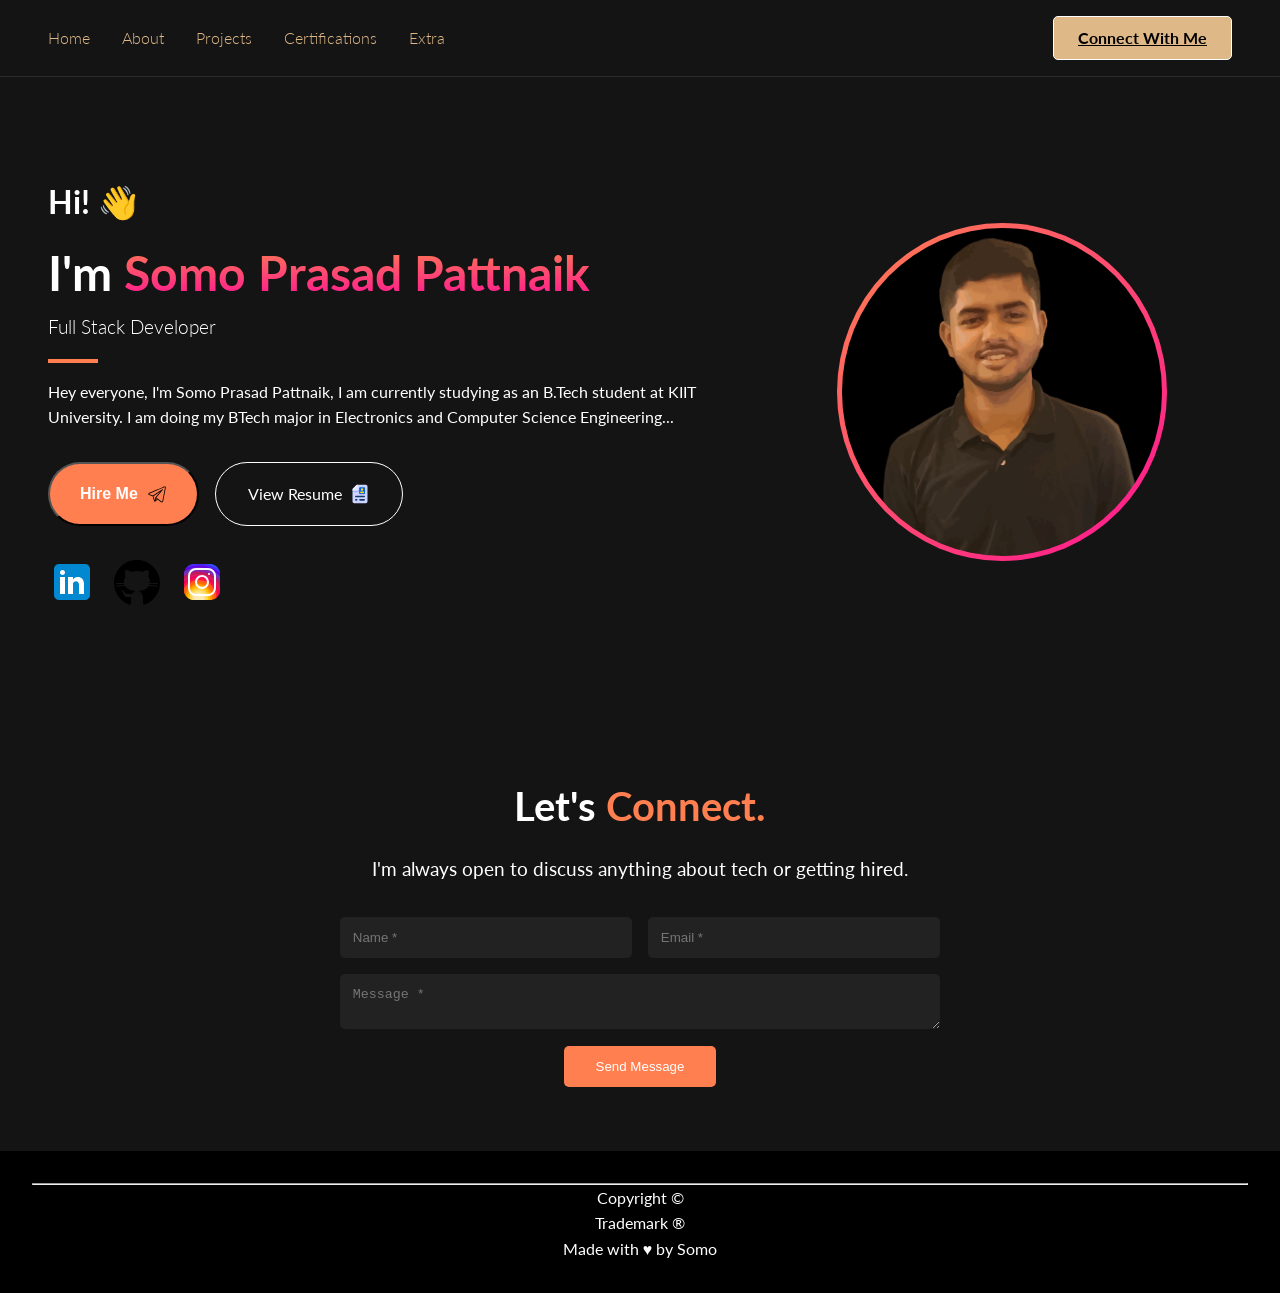
<file: index.html>
<!DOCTYPE html>
<html lang="en">
  <head>
    <meta charset="UTF-8" />
    <meta name="viewport" content="width=device-width, initial-scale=1.0" />
    <!-- Add Bootstrap CSS in both index.html and about.html -->
<!-- <link href="https://cdn.jsdelivr.net/npm/bootstrap@5.3.0-alpha1/dist/css/bootstrap.min.css" rel="stylesheet" integrity="sha384-KyZXEJxv3AO1Xj7dfGf67onT9e+n7gh5f0l12Y1R8LNEzxoJYxhOt9zNqKmrXo4F" crossorigin="anonymous"> -->

    <link rel="stylesheet" href="home.css" />
    <title>Portfolio</title>
  </head>
  <body>
    <!-- Navbar -->
    <header class="navbar">
      <nav class="menu">
        <ul>
          <li><a href="index.html">Home</a></li> 
          <li><a href="about.html">About</a></li> 
          <li><a href="project.html">Projects</a></li>
          <li><a href="certification.html">Certifications</a></li>
          <li><a href="#extra">Extra</a></li>
        </ul>
      </nav>
      <a href="#connect" class="btn"><b>Connect With Me</b></a>
    </header>

    <!-- Introduction Section -->
    <section class="my">
      <div class="my-content">
        <h1>Hi! 👋</h1>
        <h2>I'm <span class="highlight">Somo Prasad Pattnaik</span></h2>
        <p class="subtitle">Full Stack Developer</p>
        <hr />
        <p class="description">
          Hey everyone, I'm Somo Prasad Pattnaik, I am currently studying as an
          B.Tech student at KIIT University. I am doing my BTech major in
          Electronics and Computer Science Engineering...
        </p>
        <div class="cta-buttons">
          <button class="hire-btn">
            <a href="mailto:somopattnaik5@gmail.com" class="hire-btn">
              Hire Me &nbsp;
              <img src="icons8-telegram.svg" alt="Hire Icon" />
            </a>
            
          </button>

          <a href="https://drive.google.com/file/d/1BDBBj7K8xF-hPCFJUibpbBa2N_MTID7p/view?usp=sharing" class="resume-btn" style="text-decoration: none; display: inline-flex; align-items: center;">
            View Resume &nbsp;
            <img src="resume.svg" alt="Resume Icon" style="width: 20px; height: 20px; vertical-align: middle"/>
          </a>
          

        </div>
        <div class="social-links">
          <a href="https://www.linkedin.com/in/somo-pattnaik-9ba564247" target="_blank">
            <img src="icons10-linkedin.svg" alt="LinkedIn" />
          </a>

          <a href="https://github.com/Somo-5" target="_blank">
            <img src="icons8-github.svg" alt="GitHub" />
          </a>

          <a href="https://www.instagram.com/.somo.07">
            <img src="icons8-instagram.svg" alt="Instagram" />
          </a>
        </div>
      </div>
      <div class="my-image">
        <img src="Profile pic 2.jpeg" alt="Profile" />
      </div>
    </section>

    <!-- Contact Section -->
    <section id="connect" class="contact">
      <h2>Let's <span class="highlight">Connect.</span></h2>
      <p>I'm always open to discuss anything about tech or getting hired.</p>
      <form>
        <div class="form-group">
          <input type="text" placeholder="Name *" required />
          <input type="email" placeholder="Email *" required />
        </div>
        <textarea placeholder="Message *" required></textarea>
        <button type="submit">Send Message</button>
      </form>
    </section>

    <!-- Footer -->
    <footer>
      <hr />
      <p>Copyright &copy;</p>
      <p>Trademark &reg;</p>
      <p>Made with &hearts; by Somo</p>
    </footer>
    <!-- Add Bootstrap JS (for dropdowns, modals, etc.) -->
<!-- <script src="https://cdn.jsdelivr.net/npm/bootstrap@5.3.0-alpha1/dist/js/bootstrap.bundle.min.js" integrity="sha384-kuF/f1Zz7mVNeMeRI0j9TjFjwHqRrFh1lBla0l/qVb8zxKPwec3EdSntkcwZoApD" crossorigin="anonymous"></script> -->

  </body>
</html>
</file>
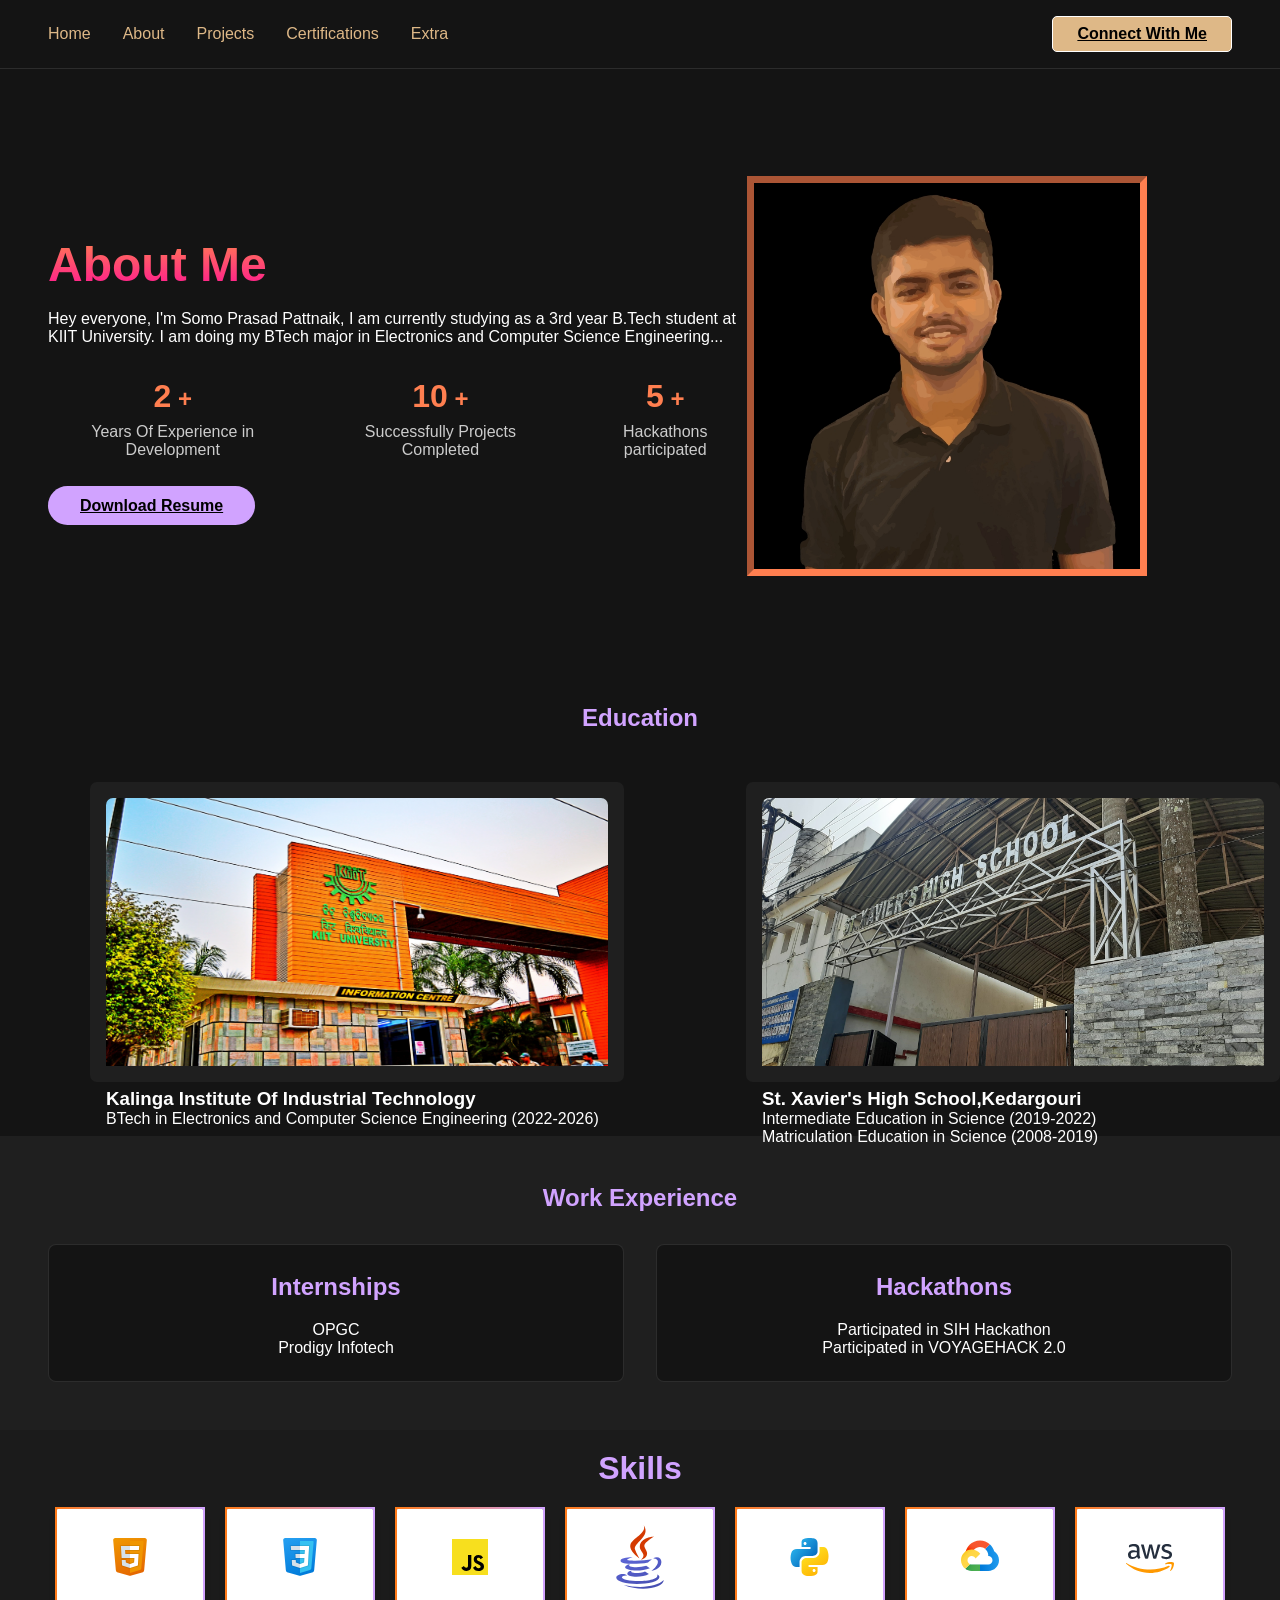
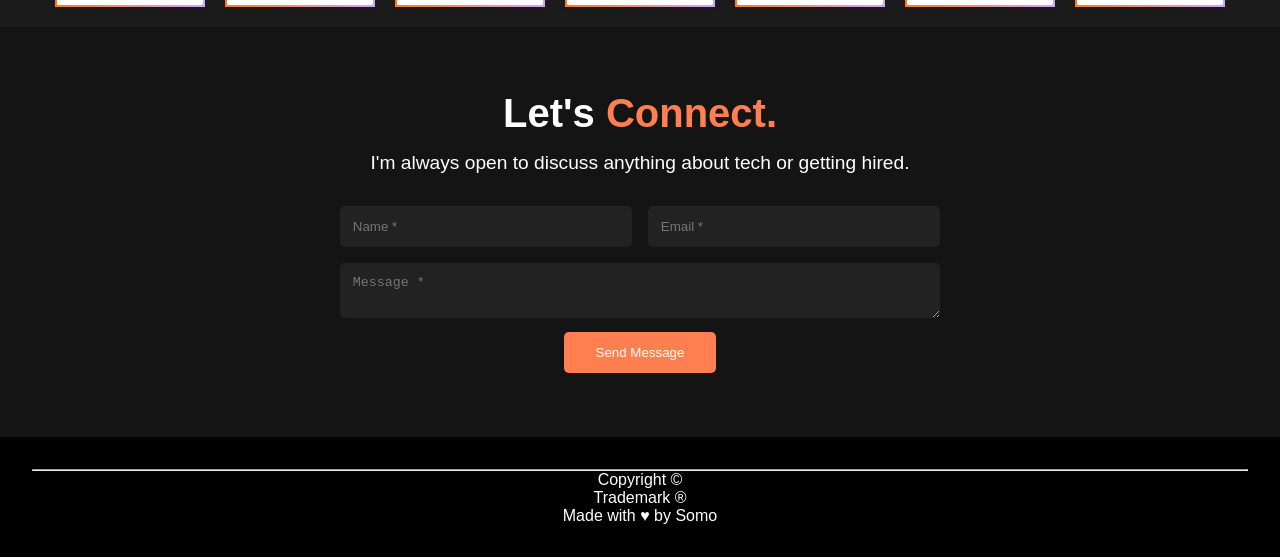
<file: about.html>
<!DOCTYPE html>
<html lang="en">
<head>
    <meta charset="UTF-8">
    <meta name="viewport" content="width=device-width, initial-scale=1.0">
    <!-- Add Bootstrap CSS in both index.html and about.html -->
<!-- <link href="https://cdn.jsdelivr.net/npm/bootstrap@5.3.0-alpha1/dist/css/bootstrap.min.css" rel="stylesheet" integrity="sha384-KyZXEJxv3AO1Xj7dfGf67onT9e+n7gh5f0l12Y1R8LNEzxoJYxhOt9zNqKmrXo4F" crossorigin="anonymous"> -->

    <link rel="stylesheet" href="about.css">
    <title>Portfolio</title>
</head>
<body>
    <!-- Navbar -->
    <header class="navbar">
        <nav class="menu">
            <ul>
                <li><a href="index.html">Home</a></li> 
                <li><a href="about.html">About</a></li>
                <li><a href="project.html">Projects</a></li>
                <li><a href="certification.html">Certifications</a></li>
                <li><a href="#extra">Extra</a></li>
            </ul>
        </nav>
        <a href="#connect" class="btn"><b>Connect With Me</b></a>

    </header>

    <!-- About Me Section -->
    <!-- <section id="about" class="about">
        <div class="about-content">
            <img src="Profile pic 2.jpeg" alt="Profile Image" class="profile-image">
            <div class="about-text">
                <h1>About Me</h1>
                <p>
                    Hey everyone, I'm Somo Prasad Pattnaik, I am currently studying as an
                    B.Tech student at KIIT University. I am doing my BTech major in
                    Electronics and Computer Science Engineering...
                </p> -->

                <section class="my">
                    <div class="my-content">
                        <h2><span class="highlight">About Me</span></h2>
<br>
                      <p class="description">
                        Hey everyone, I'm Somo Prasad Pattnaik, I am currently studying as a 3rd year
                        B.Tech student at KIIT University. I am doing my BTech major in
                        Electronics and Computer Science Engineering...
                      </p>
                    
                      
                      <div class="stats-container">
                        <div class="stat-item">
                          <h2>2<span> +</span></h2>
                          <p>Years Of Experience in Development</p>
                        </div>
                        <div class="stat-item">
                          <h2>10<span> +</span></h2>
                          <p>Successfully Projects Completed</p>
                        </div>
                        <div class="stat-item">
                          <h2>5<span> +</span></h2>
                          <p>Hackathons participated</p>
                        </div>
                      </div>
                      


<br>
<a href=""C:\Users\KIIT\OneDrive\Desktop\WEB DEV\COLLEGE WEB\Resume2.pdf"" download="Resume2.pdf" class="btn">
    <b>Download Resume</b>
  </a>
  
  
             </div>
             <div class="my-image">
                <img src="Profile pic 2.jpeg" alt="Profile" />
           </div>

           <!-- <div class="somo"><img src="Profile pic 2.jpeg" class="MuiAvatar-img css-1hy9t21"></div> -->

    </section>

    <!-- Education Section -->
    <section id="education" class="education">
        <h2><span class="highlight">Education</span></h2>

<br>

        <div class="education-cards">
            <div class="card">
                <img src="kiit image.jpg" alt="KIIT">
                <br>
                <br>
                <h3>Kalinga Institute Of Industrial Technology</h3>
                <p>BTech in Electronics and Computer Science Engineering (2022-2026)</p>
            </div>
            
            <div class="card">
                <img src="xavier image.jpg" alt="Xavier">
                <br>
                <br>
                <h3>St. Xavier's High School,Kedargouri</h3>
                <p>Intermediate Education in Science (2019-2022)</p>
                <p>Matriculation Education in Science (2008-2019)</p>
            </div>
        </div>
    </section>
<br>
<br>
<br>
   
    <!-- Work Experience Section -->
<section id="work-experience" class="work-experience">
    <h2><span class="highlight">Work Experience</span></h2>
    <div class="experience-content">
        <div class="experience-category">
            <h3><span class="highlight">Internships</span></h3>
            <ul>
                <li>OPGC</li>
                <li>Prodigy Infotech</li>
            </ul>
        </div>
        <div class="experience-category">
            <h3>Hackathons</h3>
            <ul>
                <li>Participated in SIH Hackathon</li>
                <li>Participated in VOYAGEHACK 2.0</li>
            </ul>
        </div>
    </div>
</section>




    <!-- Skills Section -->
    <!-- <section id="skills" class="skills">
        <h2>Skills</h2>
        <div class="skills-grid">
            <div class="skill">JavaScript</div>
            <div class="skill">React</div>
            <div class="skill">Next.js</div>
            <div class="skill">Node.js</div>
            <div class="skill">Docker</div>
            <div class="skill">AWS</div>
            <div class="skill">Google Cloud</div>
        </div>
    </section> -->


    <div class="skills-section">
        <h2 class="skills-title">Skills</h2>
        <div class="skills-container">
          <div class="skill-box">
            <img src="icons8-html-5.svg" alt="HTML">
          </div>
          <div class="skill-box">
            <img src="icons8-css.svg" alt="CSS">
          </div>
          <div class="skill-box">
            <img src="icons8-js.svg" alt="JavaScript">
          </div>
          <div class="skill-box">
            <img src="icons11-java.svg" alt="Java">
          </div>
          <div class="skill-box">
            <img src="icons8-python.svg" alt="Python">
          </div>
          <div class="skill-box">
            <img src="icons8-google-cloud.svg" alt="Google Cloud">
          </div>
          <div class="skill-box">
            <img src="icons8-amazon-web-services.svg " alt="AWS">
          </div>
        </div>
      </div>
      







  <!-- Contact Section -->
  <section id="connect" class="contact">
    <h2>Let's <span class="highlight">Connect.</span></h2>
    <p>I'm always open to discuss anything about tech or getting hired.</p>
    <form>
      <div class="form-group">
        <input type="text" placeholder="Name *" required />
        <input type="email" placeholder="Email *" required />
      </div>
      <textarea placeholder="Message *" required></textarea>
      <button type="submit">Send Message</button>
    </form>
  </section>

  <!-- Footer -->
  <footer>
    <hr />
    <p>Copyright &copy;</p>
    <p>Trademark &reg;</p>
    <p>Made with &hearts; by Somo</p>
  </footer>
    <!-- Add Bootstrap JS (for dropdowns, modals, etc.) -->
<!-- <script src="https://cdn.jsdelivr.net/npm/bootstrap@5.3.0-alpha1/dist/js/bootstrap.bundle.min.js" integrity="sha384-kuF/f1Zz7mVNeMeRI0j9TjFjwHqRrFh1lBla0l/qVb8zxKPwec3EdSntkcwZoApD" crossorigin="anonymous"></script> -->

</body>
</html>
</file>
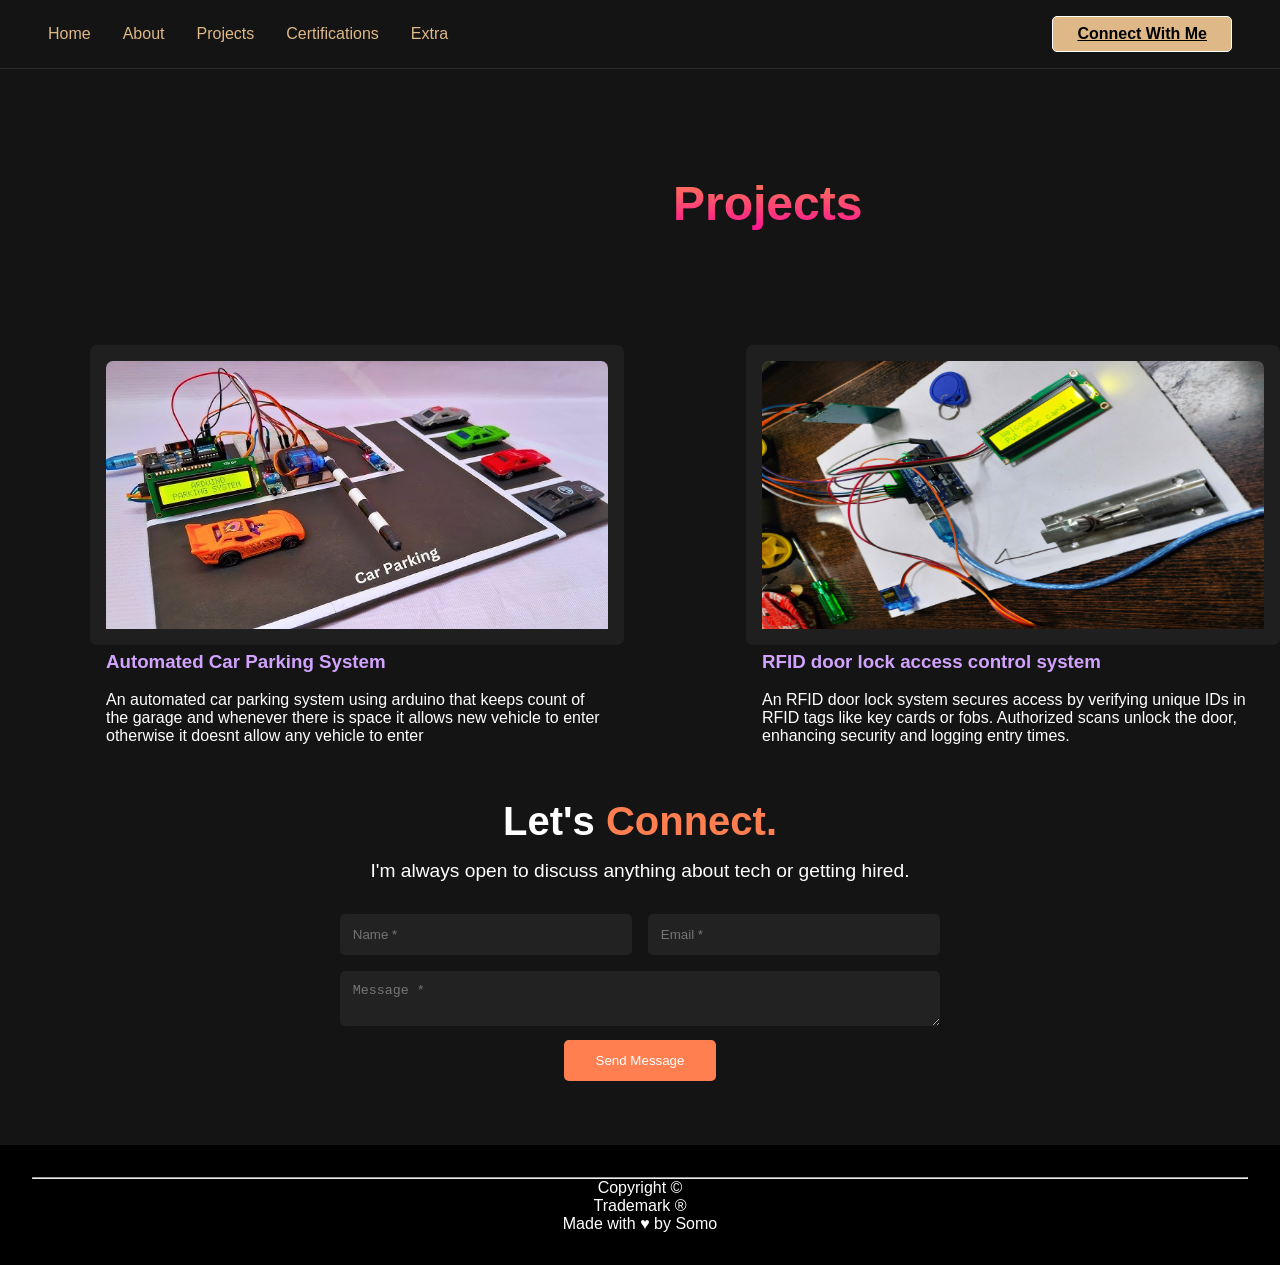
<file: project.html>
<!DOCTYPE html>
<html lang="en">
<head>
    <meta charset="UTF-8">
    <meta name="viewport" content="width=device-width, initial-scale=1.0">
    <!-- Add Bootstrap CSS in both index.html and about.html -->
<!-- <link href="https://cdn.jsdelivr.net/npm/bootstrap@5.3.0-alpha1/dist/css/bootstrap.min.css" rel="stylesheet" integrity="sha384-KyZXEJxv3AO1Xj7dfGf67onT9e+n7gh5f0l12Y1R8LNEzxoJYxhOt9zNqKmrXo4F" crossorigin="anonymous"> -->

    <link rel="stylesheet" href="project.css">
    <title>Portfolio</title>
</head>
<body>
    <!-- Navbar -->
    <header class="navbar">
        <nav class="menu">
            <ul>
                <li><a href="index.html">Home</a></li> 
                <li><a href="about.html">About</a></li>
                <li><a href="project.html">Projects</a></li>
                <li><a href="certification.html">Certifications</a></li>
                <li><a href="#extra">Extra</a></li>
            </ul>
        </nav>
        <a href="#connect" class="btn"><b>Connect With Me</b></a>

    </header>

    <section class="my">
        <div class="my-content">
            <h2><span class="highlight">Projects</span></h2>
</section>


<!-- Project Section -->
<section id="project" class="project">

<br>

<div class="project-cards">
<div class="card">
    <img src="project1.jpg" alt="Project 1">
    <br>
    <br>
    <h3>Automated Car Parking System</h3>
    <br>
    <p>An automated car parking system using arduino that keeps count of the garage and whenever there is space it allows new vehicle to enter otherwise it doesnt allow any vehicle to enter</p>
</div>

<div class="card">
    <img src="project2.jpg" alt="Project 2">
    <br>
    <br>
    <h3>RFID door lock access control system</h3>
    <br>
    <p>An RFID door lock system secures access by verifying unique IDs in RFID tags like key cards or fobs. Authorized scans unlock the door, enhancing security and logging entry times.</p>
</div>
</div>
</section>

<br>
<br>
<br>
<br>
<br>
<!-- Contact Section -->
<section id="connect" class="contact">
    <h2>Let's <span class="highlight">Connect.</span></h2>
    <p>I'm always open to discuss anything about tech or getting hired.</p>
    <form>
      <div class="form-group">
        <input type="text" placeholder="Name *" required />
        <input type="email" placeholder="Email *" required />
      </div>
      <textarea placeholder="Message *" required></textarea>
      <button type="submit">Send Message</button>
    </form>
  </section>

  <!-- Footer -->
  <footer>
    <hr />
    <p>Copyright &copy;</p>
    <p>Trademark &reg;</p>
    <p>Made with &hearts; by Somo</p>
  </footer>

</body>
</html>
</file>
<file: home.css>
@import url('https://fonts.googleapis.com/css2?family=Lato:wght@300;400;700&display=swap');

* {
  margin: 0;
  padding: 0;
  box-sizing: border-box;
}

body {
  font-family: 'Lato', sans-serif;
  background-color: #141414;
  color: #fff;
  line-height: 1.6;
}

.navbar {
  display: flex;
  justify-content: space-between;
  align-items: center;
  padding: 1rem 3rem;
  position: fixed;
  width: 100%;
  top: 0;
  background: #141414;
  border-bottom: 1px solid rgba(255, 255, 255, 0.1);
  z-index: 1000;
}

.navbar .logo {
  font-size: 1.5rem;
  font-weight: bold;
}

.navbar .menu ul {
  display: flex;
  list-style: none;
  gap: 2rem;
}

.navbar .menu a {
  text-decoration: none;
  color: #fff;
  font-weight: 300;
  color: burlywood;
}

.navbar .btn {
  padding: 0.5rem 1.5rem;
  background: burlywood;
  border: 1px solid #fff;
  cursor: pointer;
  border-radius: 5px;
  color: black;

}

.my {
  display: flex;
  align-items: center;
  justify-content: space-between;
  padding: 6rem 3rem;
  margin-top: 5rem;
}

.my-content {
  max-width: 60%;
}

.my-content h1 {
  font-size: 2rem;
  margin-bottom: 0.5rem;
}

.my-content h2 {
  font-size: 3rem;
  font-weight: bold;
}

.my-content .highlight {
  background: linear-gradient(#ff7f50, #ff1493);
  -webkit-background-clip: text; 
  background-clip: text; 
  -webkit-text-fill-color: transparent; 
  text-fill-color: transparent; 
}

.my-content .subtitle {
  font-size: 1.2rem;
  font-weight: 300;
  margin-bottom: 1rem;
}

.my-content hr {
  width: 50px;
  border: 2px solid #ff7f50;
  margin: 1rem 0;
}

.my-content .description {
  margin-bottom: 2rem;
}

.cta-buttons {
  display: flex;
  gap: 1rem;
}

.hire-btn {
  display: inline-flex;
  align-items: center;
  text-decoration: none;
  /* background-color: #007bff;  */
  color: white;
  padding: 10px 15px;
  border-radius: 50px;
  font-size: 16px;
  font-weight: bold;
  transition: background-color 0.3s ease;
}

.hire-btn img {
  width: 20px;
  height: 20px;
  vertical-align: middle;
}

.hire-btn:hover {
  background-color: #ff1493; /* Darker shade for hover effect */
}



.resume-btn {
  padding: 0.7rem 2rem;
  /* border: none; */
  cursor: pointer;
  border-radius: 50px;
  background: linear-gradient(#ff7f50, #ff1493);
  border-color: blue;
}

.hire-btn {
  background-color: #ff7f50;
  color: #fff;
}

.resume-btn {
  background: transparent;
  border: 1px solid #fff;
  color: #fff;
}

.social-links {
  display: flex;
  gap: 1rem;
  margin-top: 2rem;
}

.my-image img {
  width: 330px;
  border-radius: 50%;
  background: linear-gradient(135deg, #ff7f50,#ff1493);
  padding: 5px;
  margin-right: 65px;
}

.contact {
  text-align: center;
  padding: 4rem 2rem;
}

.contact h2 {
  font-size: 2.5rem;
  margin-bottom: 1rem;
}

.contact .highlight {
  color: #ff7f50;
}

.contact p {
  font-size: 1.2rem;
  margin-bottom: 2rem;
}

form {
  max-width: 600px;
  margin: 0 auto;
}

.form-group {
  display: flex;
  gap: 1rem;
  margin-bottom: 1rem;
}

form input,
form textarea {
  width: 100%;
  padding: 0.8rem;
  border: none;
  border-radius: 5px;
  background: #222;
  color: #fff;
  outline: none;
}

form button {
  background: #ff7f50;
  border: none;
  padding: 0.8rem 2rem;
  color: #fff;
  border-radius: 5px;
  cursor: pointer;
  margin-top: 10px;
}

form button:hover {
  background: blue;
}

footer {
  background: black;
  color: #fff;
  padding: 2rem;
  text-align: center;
}
</file>
<file: about.css>
/* styles.css */

/* General Reset */

@import url('https://fonts.googleapis.com/css2?family=Lato:wght@300;400;700&display=swap');

* {
  margin: 0;
  padding: 0;
  box-sizing: border-box;
  
  
}

body {
    margin: 0;
    font-family: Arial, sans-serif;
    background-color: #141414;
    color: #ffffff;
}

/* Navbar */
.navbar {
    display: flex;
    justify-content: space-between;
    align-items: center;
    padding: 1rem 3rem;
    position: fixed;
    width: 100%;
    top: 0;
    background: #141414;
    border-bottom: 1px solid rgba(255, 255, 255, 0.1);
    z-index: 1000;
  }

.navbar .menu ul {
    display: flex;
    list-style: none;
    gap: 2rem;
  }

  .navbar .menu a {
    text-decoration: none;
    color: #fff;
    font-weight: 300;
    color: burlywood;
  }

  .navbar .btn {
    padding: 0.5rem 1.5rem;
    background: burlywood;
    border: 1px solid #fff;
    cursor: pointer;
    border-radius: 5px;
    color: black;
  
  }

/* About Section */
.my {
    display: flex;
    align-items: center;
    justify-content: space-between;
    padding: 6rem 3rem;
    margin-top: 5rem;
    flex-direction: row; /* Reverse the order of items */
}

.my-content h2 {
    font-size: 3rem;
    font-weight: bold;
  }
  
  .my-content .highlight {
    background: linear-gradient(#ff7f50, #ff1493);
    -webkit-background-clip: text; 
    background-clip: text; 
    -webkit-text-fill-color: transparent; 
    text-fill-color: transparent; 
  }

.my-content {
    max-width: 60%;
    text-align: left; /* Align text to the left */
    margin-left: 0; /* Reset left margin */
    margin-right: auto;
}

.my-content .description {
    margin-bottom: 2rem;
    
}

/* .my-content .stats {
    margin-bottom: 2rem;
} */

.stats-container {
    display: flex;
    justify-content: space-between;
    gap: 2rem;
    margin: 20px 0;
  }
  
  .stat-item {
    text-align: center;
  }
  
  .stat-item h2 {
    font-size: 2rem;
    color: #ff7f50;
    margin: 0;
  }
  
  .stat-item h2 span {
    font-size: 1.5rem;
    color: #ff7f50;
  }
  
  .stat-item p {
    margin: 0.5rem 0 0;
    font-size: 1rem;
    color: #ccc;
  }



.btn{
    padding: 0.7rem 2rem;
    /* border: none; */
    cursor: pointer;
    border-radius: 50px;
    color: black;
    /* background: linear-gradient(#ff7f50, #ff1493); */
    background: #d1a3ff;;

}


.my-image {
    background-color: black;
    margin-right: 85px;
}

.my-image img {
    position: relative;
    display: flex;
    -webkit-box-align: center;
    align-items: center;
    -webkit-box-pack: center;
    justify-content: center;
    width: 400px;
    height: 400px;
    font-family: Roboto, Helvetica, Arial, sans-serif;
    font-size: 1.25rem;
    line-height: 1;
    overflow: hidden;
    user-select: none;
    border-radius: 70% 70% 0% 110% / 900% 2% 900% 0% 8%;
    border: 7px  #FF7F50; /* Color and thickness of the border */
    border-style:inset ;
}



/* Education Section */
#education h2 {
    text-align: center; /* Centers the text horizontally */
    color: #ff7f50; /* Add your desired color */
    padding: 2rem;
    /* background: linear-gradient(#ff7f50, #ff1493); */
    background: #d1a3ff;;
    -webkit-background-clip: text;
    background-clip: text;
    -webkit-text-fill-color: transparent;
    text-fill-color: transparent;
  }
  
.education-cards {
    display: flex;
    gap: 2rem;
    
}

.card {
    background-color: #1f1f1f;
    padding: 1rem;
    border-radius: 8px;
    width: 600px;
    border-radius: 7px;
    height: 300px;
    margin-left: 90px;
}

.card img {
    width: 100%;
    height: 100%;
    /* object-fit: cover; */
    border-radius: 7px 7px 0 0;
}

/* Work Experience */
/* Work Experience Section */
.work-experience {
    padding: 3rem;
    background-color: #1f1f1f;
    color: #fff;
}

.work-experience h2 {
    text-align: center;
    color: #ff7f50;
  /* background: linear-gradient(#ff7f50, #ff1493); */
    background: #d1a3ff;;
    -webkit-background-clip: text;
    background-clip: text;
    -webkit-text-fill-color: transparent;
    text-fill-color: transparent;
    margin-bottom: 2rem;
}

.experience-content {
    display: flex;
    justify-content: space-between;
    gap: 2rem;
    flex-wrap: wrap;
}

.experience-category {
    background: #141414;
    border-radius: 8px;
    padding: 1.5rem;
    flex: 1 1 300px;
    text-align: center;
    border: 1px solid rgba(255, 255, 255, 0.1);
}

.experience-category h3 {
    text-align: center;
    color: #ff7f50;
  /* background: linear-gradient(#ff7f50, #ff1493); */
    background: #d1a3ff;;
    -webkit-background-clip: text;
    background-clip: text;
    -webkit-text-fill-color: transparent;
    text-fill-color: transparent;
    margin-bottom: 1rem;
    line-height: 1.5;
    font-size: 1.5rem;
}


/* to hide the dots due to unordered lists */
.experience-category ul {  
    list-style-type: none;
    padding: 0;
    margin: 0;
}

/* .experience-category.h3 {
    padding: 0.5rem 0;
    border-bottom: 1px solid #ff1493;
} */

/* .experience-category ul li:last-child {
    border-bottom: none;
} */





/* Skills */


.skills-section {
  text-align: center;
  background-color: #1b1b1b; /* Matches dark background */
  padding: 20px 0;
}

.skills-title {
  font-size: 2rem;
  font-weight: bold;
  color: #d1a3ff; /* Purple-pink gradient color */
  margin-bottom: 20px;
}

.skills-container {
  display: flex;
  flex-wrap: wrap;
  justify-content: center;
  gap: 20px; /* Space between skill boxes */
}

.skill-box {
  background-color: #ffffff;
  border: 2px solid transparent;
  border-image: linear-gradient(to right, #ff7a18, #d1a3ff) 1;
  border-radius: 8px;
  padding: 10px;
  width: 150px; /* Adjust size as needed */
  height: 100px; /* Adjust size as needed */
  display: flex;
  align-items: center;
  justify-content: center;
  box-shadow: 0 4px 6px rgba(0, 0, 0, 0.1);
  transition: transform 0.2s, box-shadow 0.2s;
}

.skill-box img {
  max-width: 200%;
  max-height: 100%;
}

.skill-box:hover {
  transform: scale(1.1);
  box-shadow: 0 6px 12px rgba(0, 0, 0, 0.2);
}

/* Contact & Footer */

.contact {
  text-align: center;
  padding: 4rem 2rem;
}

.contact h2 {
  font-size: 2.5rem;
  margin-bottom: 1rem;
}

.contact .highlight {
  color: #ff7f50;
}

.contact p {
  font-size: 1.2rem;
  margin-bottom: 2rem;
}


form {
  max-width: 600px;
  margin: 0 auto;
}

.form-group {
  display: flex;
  gap: 1rem;
  margin-bottom: 1rem;
}

form input,
form textarea {
  width: 100%;
  padding: 0.8rem;
  border: none;
  border-radius: 5px;
  background: #222;
  color: #fff;
  outline: none;
}

form button {
  background: #ff7f50;
  border: none;
  padding: 0.8rem 2rem;
  color: #fff;
  border-radius: 5px;
  cursor: pointer;
  margin-top: 10px;
}

form button:hover {
  background: blue;
}

footer {
  background: black;
  color: #fff;
  padding: 2rem;
  text-align: center;
}
</file>
<file: project.css>
@import url('https://fonts.googleapis.com/css2?family=Lato:wght@300;400;700&display=swap');

* {
  margin: 0;
  padding: 0;
  box-sizing: border-box;
  
  
}

body {
    margin: 0;
    font-family: Arial, sans-serif;
    background-color: #141414;
    color: #ffffff;
}

/* Navbar */
.navbar {
    display: flex;
    justify-content: space-between;
    align-items: center;
    padding: 1rem 3rem;
    position: fixed;
    width: 100%;
    top: 0;
    background: #141414;
    border-bottom: 1px solid rgba(255, 255, 255, 0.1);
    z-index: 1000;
  }

.navbar .menu ul {
    display: flex;
    list-style: none;
    gap: 2rem;
  }

  .navbar .menu a {
    text-decoration: none;
    color: #fff;
    font-weight: 300;
    color: burlywood;
  }

  .navbar .btn {
    padding: 0.5rem 1.5rem;
    background: burlywood;
    border: 1px solid #fff;
    cursor: pointer;
    border-radius: 5px;
    color: black;
  
  }



  /* About Section */
.my {
    display: flex;
    align-items: center;
    justify-content: space-between;
    padding: 6rem 3rem;
    margin-top: 5rem;
    flex-direction: row; /* Reverse the order of items */
}

.my-content h2 {
    font-size: 3rem;
    font-weight: bold;
    margin-left: 625px;
  }
  
  .my-content .highlight {
    background: linear-gradient(#ff7f50, #ff1493);
    -webkit-background-clip: text; 
    background-clip: text; 
    -webkit-text-fill-color: transparent; 
    text-fill-color: transparent;
  }




/* Project Section */

  
.project-cards {
    display: flex;
    gap: 2rem;
    
}

.card {
    background-color: #1f1f1f;
    padding: 1rem;
    border-radius: 8px;
    width: 600px;
    border-radius: 7px;
    height: 300px;
    margin-left: 90px;
}

.card h3{
  color: #d1a3ff; 
}

.card img {
    width: 100%;
    height: 100%;
    /* object-fit: cover; */
    border-radius: 7px 7px 0 0;
}


/* Contact & Footer */

.contact {
  text-align: center;
  padding: 4rem 2rem;
}

.contact h2 {
  font-size: 2.5rem;
  margin-bottom: 1rem;
}

.contact .highlight {
  color: #ff7f50;
}

.contact p {
  font-size: 1.2rem;
  margin-bottom: 2rem;
}


form {
  max-width: 600px;
  margin: 0 auto;
}

.form-group {
  display: flex;
  gap: 1rem;
  margin-bottom: 1rem;
}

form input,
form textarea {
  width: 100%;
  padding: 0.8rem;
  border: none;
  border-radius: 5px;
  background: #222;
  color: #fff;
  outline: none;
}

form button {
  background: #ff7f50;
  border: none;
  padding: 0.8rem 2rem;
  color: #fff;
  border-radius: 5px;
  cursor: pointer;
  margin-top: 10px;
}

form button:hover {
  background: blue;
}

footer {
  background: black;
  color: #fff;
  padding: 2rem;
  text-align: center;
}
</file>
